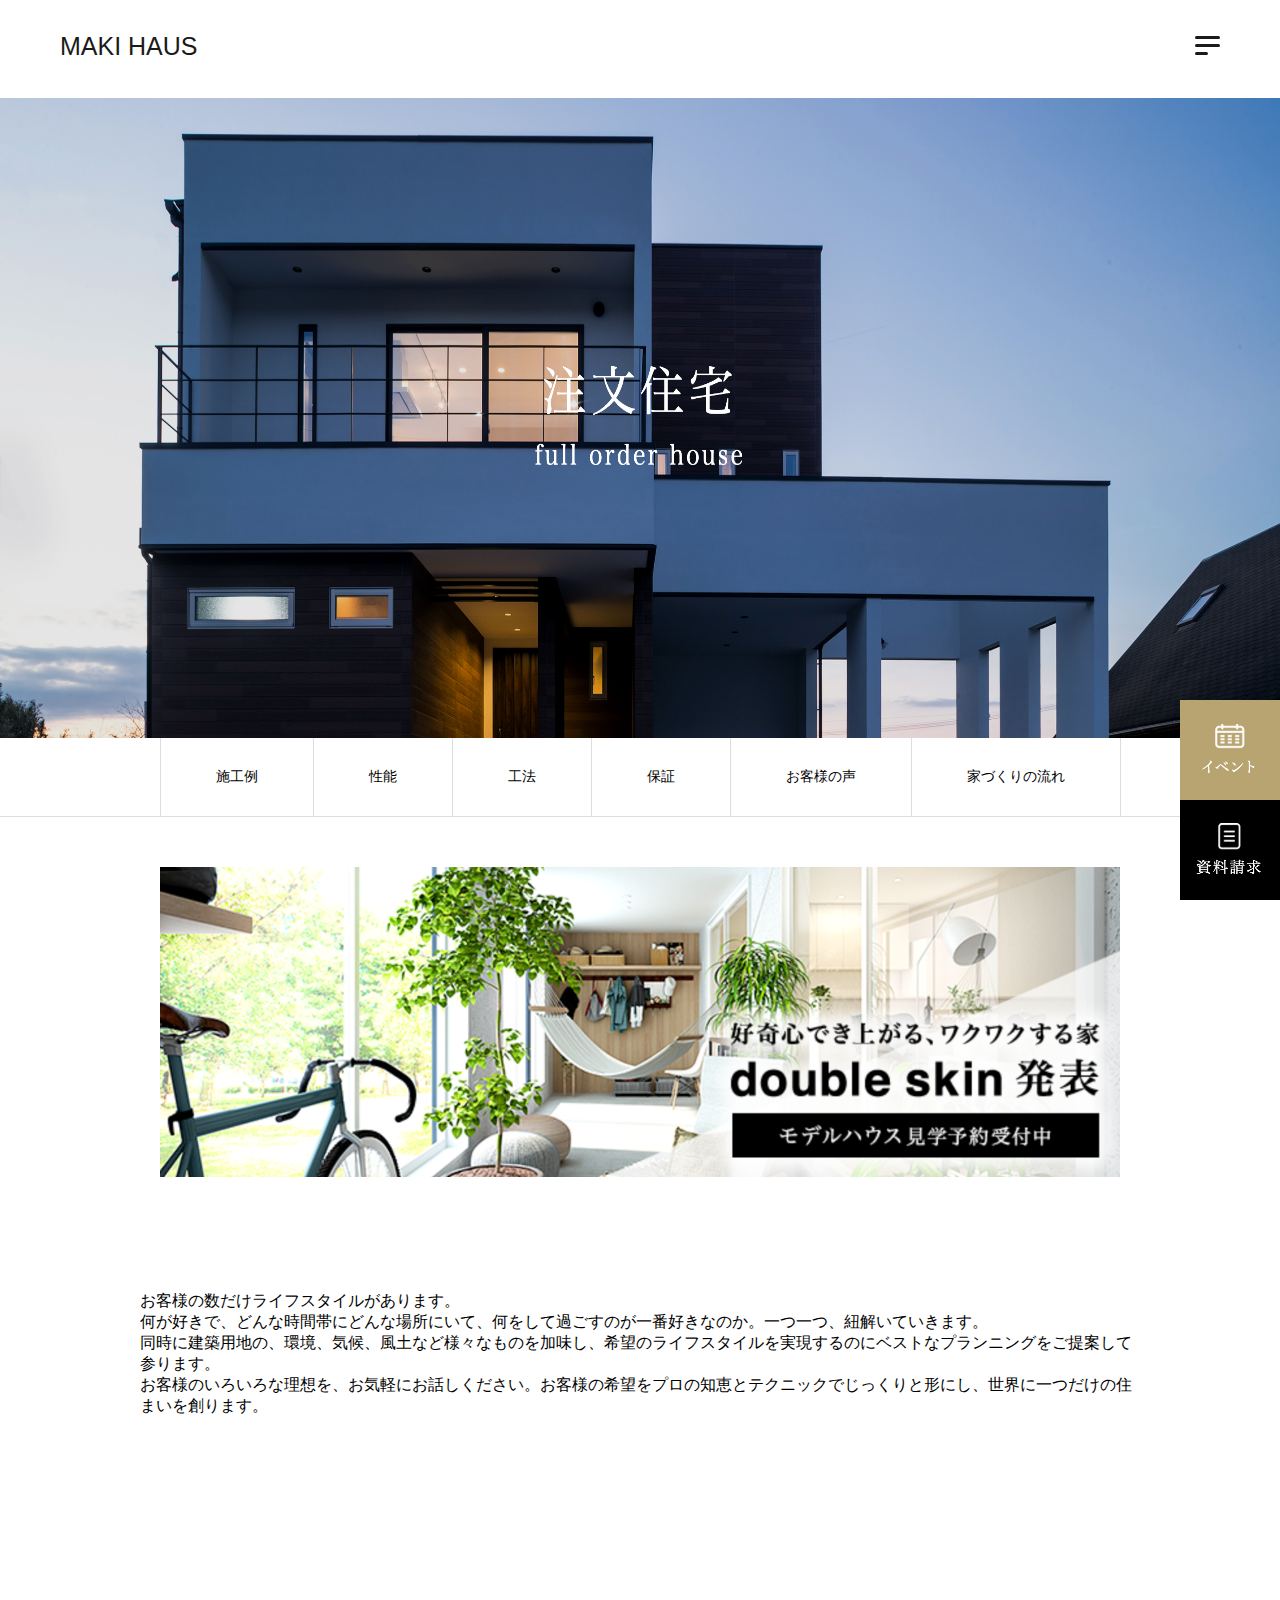
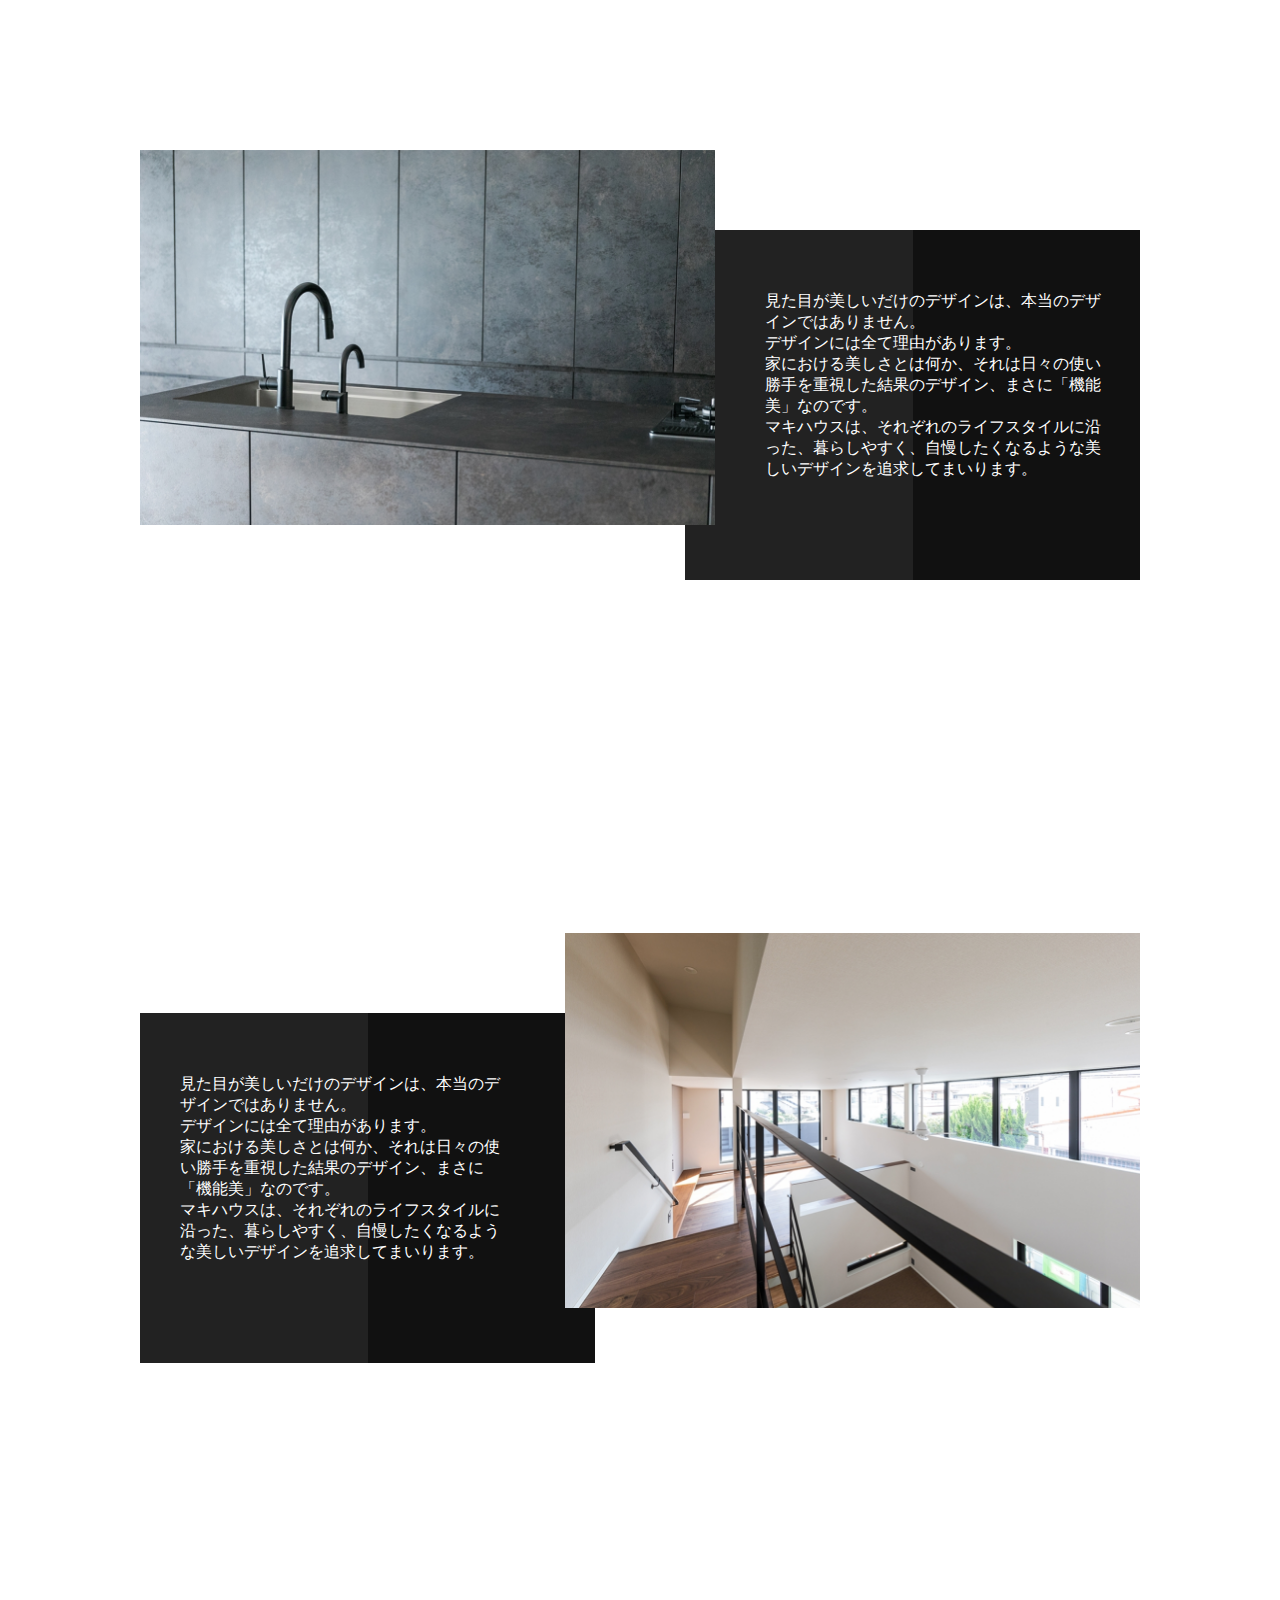
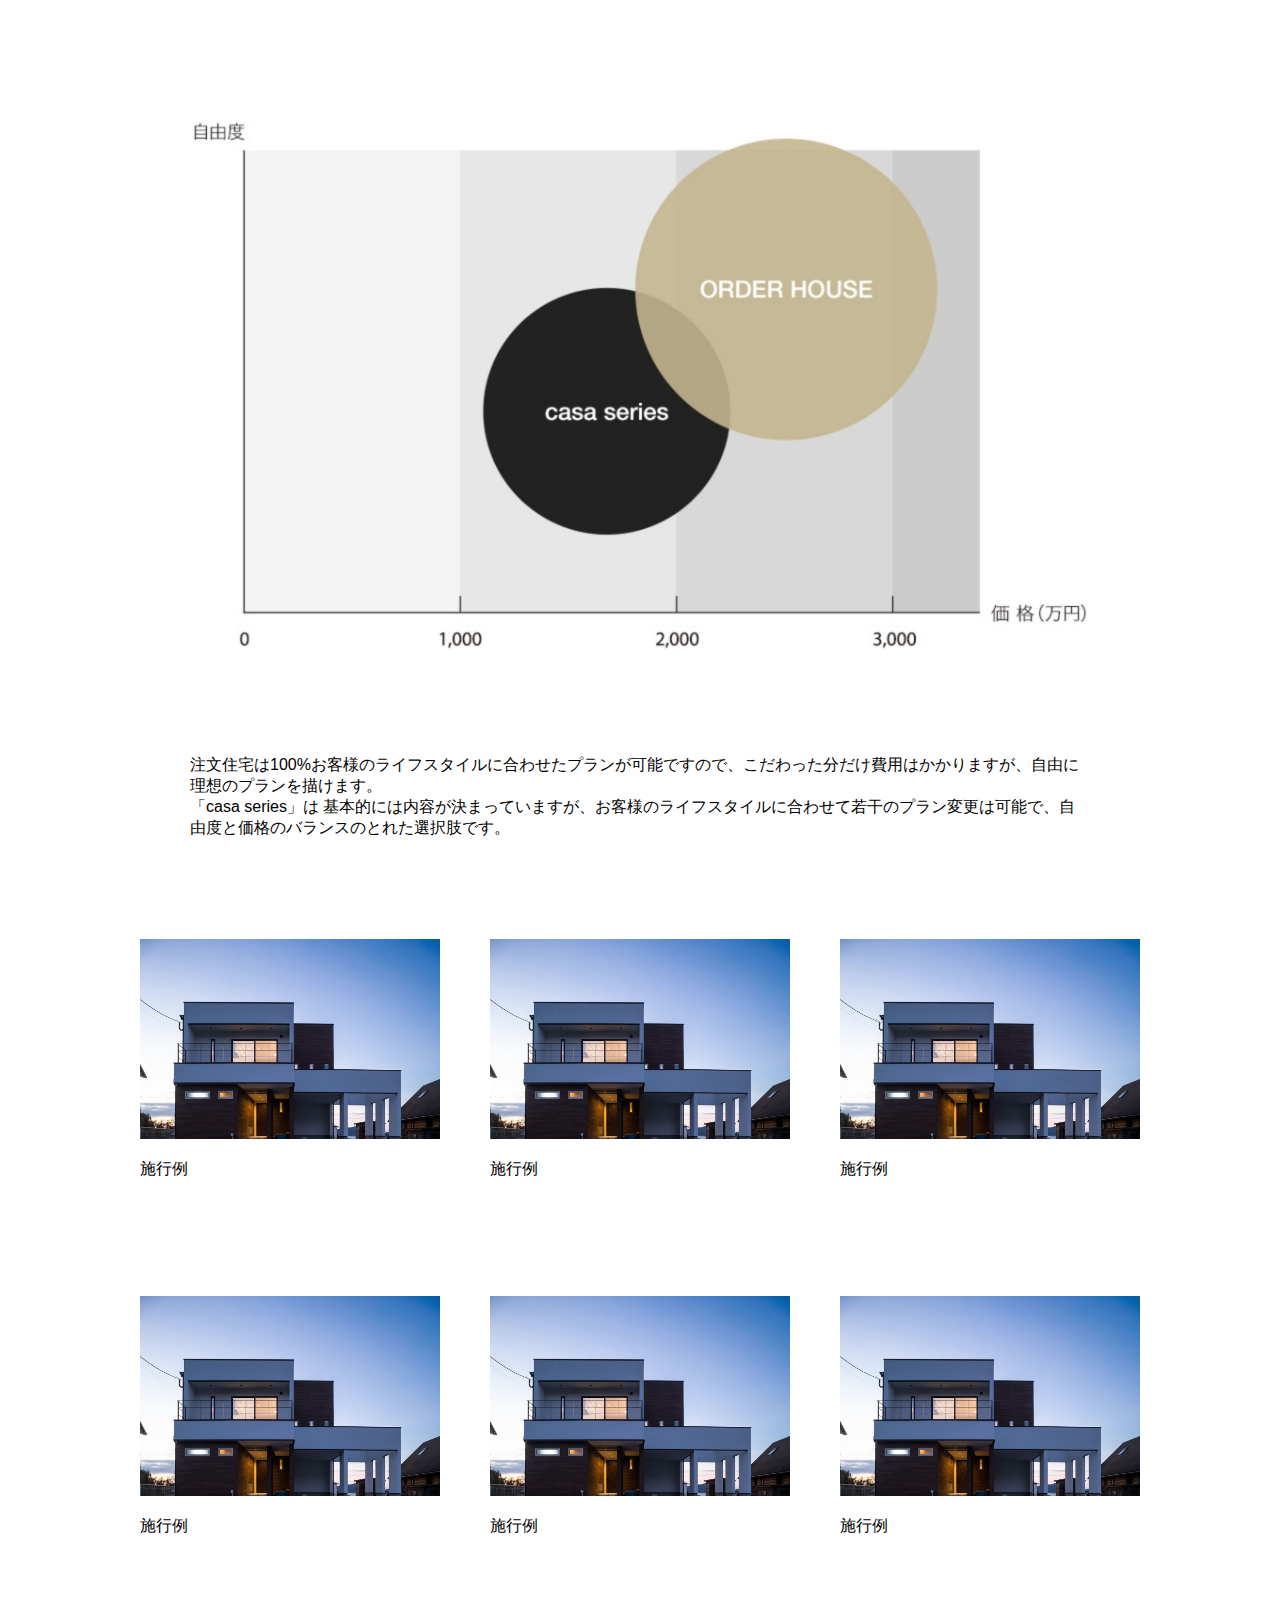
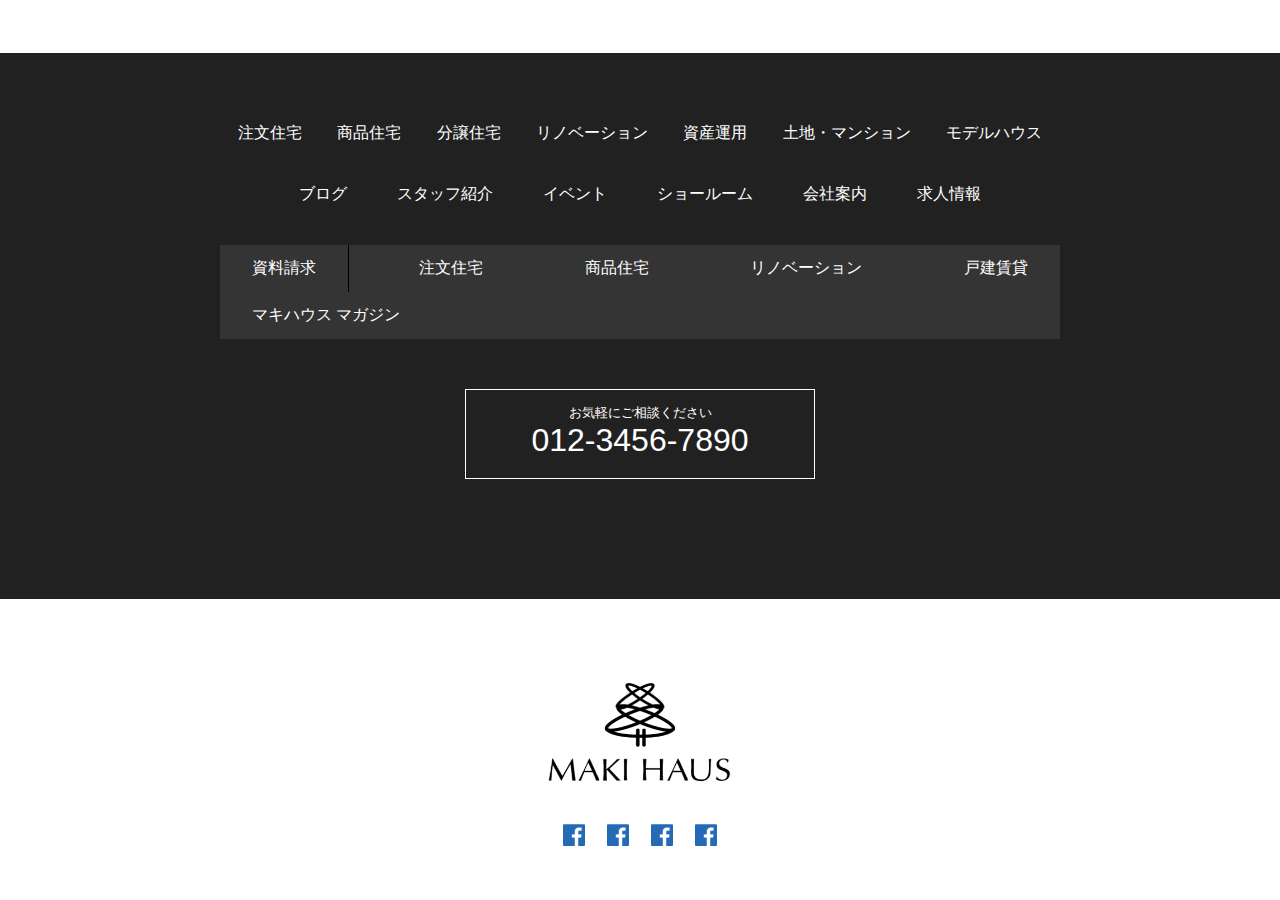
<file: order.html>
<!DOCTYPE html>
<html>
  <head>
    <meta charset="utf-8">
    <meta name="viewport" content="width=device-width,initial-scale=1.0,minimum-scale=1.0">
    <title>MAKI HAUS</title>
    <link rel="stylesheet" href="./css/style.css" charset="utf-8">
    <link rel="stylesheet" href="./css/style1.css" charset="utf-8">
    <link href="https://use.fontawesome.com/releases/v5.6.1/css/all.css" rel="stylesheet">
    <script src="https://ajax.googleapis.com/ajax/libs/jquery/3.3.1/jquery.min.js"></script>
    <script src="./js/fadein-title.js"></script>
  </head>
  <body>
    <header>
      <a class="header-logo" href="#file:///Users/yukimikajiri/Desktop/ポートフォリオ/about.html#">
        MAKI HAUS
      </a>
      <div id="nav-drawer">
        <input id="nav-input" type="checkbox" class="nav-unshown">
        <label id="nav-open" for="nav-input"><span></span></label>
        <label class="nav-unshown" id="nav-close" for="nav-input"></label>
        <div id="nav-content">
          <div class="menu margin-top10"><a href="#">注文住宅</a></div>
          <div class="menu"><a href="#">商品住宅</a></div>
          <div class="menu"><a href="#">分譲住宅</a></div>
          <div class="menu"><a href="#">リノベーション</a></div>
          <div class="menu"><a href="#">資産運用</a></div>
          <div class="menu"><a href="#">土地・マンション</a></div>
          <div class="menu"><a href="#">モデルハウス</a></div>
          <div class="menu"><a href="#">リフォーム・メンテナンス</a></div>
        </div>
      </div>
    </header>
    <div class="position">
      <a href="">
        <img src="./image/position-top.png"width="100px">
      </a>
      <a href="">
        <img src="./image/position-bottom.png"width="100px">
      </a>
    </div>
    <div class="t-position">
      <a href="">
        <img src="./image/t-po-i.png">
      </a>
      <a href="">
        <img src="./image/t-po-p.png">
      </a>
      <a href="">
        <img src="./image/t-po-in.png">
      </a>
    </div>
    <div class="mein-img">
      <img src ="./image/order-mein.png">
    </div>
    <div class="o-menu">
      <a class="border-left" href=""><div class="o-menu-li">施工例</div></a>
      <a href=""><div class="o-menu-li">性能</div></a>
      <a href=""><div class="o-menu-li">工法</div></a>
      <a href=""><div class="o-menu-li">保証</div></a>
      <a href=""><div class="o-menu-li">お客様の声</div></a>
      <a href=""><div class="o-menu-li">家づくりの流れ</div></a>
    </div>
    <div class="o-model">
      <img  class="o-model-img" src="image/o-model.png">
    </div>
    <div class="o-model-p">
      <p>お客様の数だけライフスタイルがあります。<br>
        何が好きで、どんな時間帯にどんな場所にいて、何をして過ごすのが一番好きなのか。一つ一つ、紐解いていきます。<br>
        同時に建築用地の、環境、気候、風土など様々なものを加味し、希望のライフスタイルを実現するのにベストなプランニングをご提案して参ります。<br>
        お客様のいろいろな理想を、お気軽にお話しください。お客様の希望をプロの知恵とテクニックでじっくりと形にし、世界に一つだけの住まいを創ります。</p>
    </div>
    <h2 class="o-title fadein">
      <div class="o-title-e">Design</div>
      <div class="o-title-j">[ デザイン ]</div>
      <div class="o-title-p">目指すデザインは機能美</div>
    </h2>
    <div class="o-title-box">
      <img src="image/o-model-design.png">
      <div class="o-design-box">
        <p>見た目が美しいだけのデザインは、本当のデザインではありません。<br>
          デザインには全て理由があります。<br>
          家における美しさとは何か、それは日々の使い勝手を重視した結果のデザイン、まさに「機能美」なのです。<br>
          マキハウスは、それぞれのライフスタイルに沿った、暮らしやすく、自慢したくなるような美しいデザインを追求してまいります。</p>
      </div>
    </div>
    <h2 class="o-title fadein">
      <div class="o-title-e">Migration</div>
      <div class="o-title-j">[ 回遊性 ]</div>
      <div class="o-title-p">空間を広く使い回遊性をもたせる</div>
    </h2>
    <div class="o-title-box">
      <img class="o-right" src="./image/o-model-mig.png">
      <div class="o-mig-box">
        <p>見た目が美しいだけのデザインは、本当のデザインではありません。<br>
          デザインには全て理由があります。<br>
          家における美しさとは何か、それは日々の使い勝手を重視した結果のデザイン、まさに「機能美」なのです。<br>
          マキハウスは、それぞれのライフスタイルに沿った、暮らしやすく、自慢したくなるような美しいデザインを追求してまいります。</p>
      </div>
    </div>
    <h2 class="o-title fadein">
      <div class="o-title-e">Price</div>
      <div class="o-title-j">[ 価格 ]</div>
      <div class="o-title-p">自由度と価格</div>
    </h2>
    <img class="o-price-img"src="./image/o-model-price.png">
    <div class="o-price-p">
      注文住宅は100%お客様のライフスタイルに合わせたプランが可能ですので、こだわった分だけ費用はかかりますが、自由に理想のプランを描けます。<br>
      「casa series」は 基本的には内容が決まっていますが、お客様のライフスタイルに合わせて若干のプラン変更は可能で、自由度と価格のバランスのとれた選択肢です。
    </div>
    <div class="o-posts">
      <a class="o-post" href="">
        <img class="o-post-img" src="image/o-post.png">
        <p class="o-post-p">施行例</p>
      </a>
      <a class="o-post" href="">
        <img class="o-post-img" src="image/o-post.png">
        <p class="o-post-p">施行例</p>
      </a><a class="o-post" href="">
        <img class="o-post-img" src="image/o-post.png">
        <p class="o-post-p">施行例</p>
      </a><a class="o-post" href="">
        <img class="o-post-img" src="image/o-post.png">
        <p class="o-post-p">施行例</p>
      </a><a class="o-post" href="">
        <img class="o-post-img" src="image/o-post.png">
        <p class="o-post-p">施行例</p>
      </a><a class="o-post" href="">
        <img class="o-post-img" src="image/o-post.png">
        <p class="o-post-p">施行例</p>
      </a>
    </div>
    <div class="black">
      <div class="nav-top">
        <a href=""><div class="nav-a">注文住宅</div></a>
        <a href=""><div class="nav-a">商品住宅</div></a>
        <a href=""><div class="nav-a">分譲住宅</div></a>
        <a href=""><div class="nav-a">リノベーション</div></a>
        <a href=""><div class="nav-a">資産運用</div></a>
        <a href=""><div class="nav-a">土地・マンション</div></a>
        <a href=""><div class="nav-a">モデルハウス</div></a>
      </div>
      <div class="nav-bottom">
        <a href=""><div class="nav-a">ブログ</div></a>
        <a href=""><div class="nav-a">スタッフ紹介</div></a>
        <a href=""><div class="nav-a">イベント</div></a>
        <a href=""><div class="nav-a">ショールーム</div></a>
        <a href=""><div class="nav-a">会社案内</div></a>
        <a href=""><div class="nav-a">求人情報</div></a>
      </div>
      <div class="info">
        <a class="border-right" href=""><div class="info-li" >資料請求</div></a>
        <a href=""><div class="info-li">注文住宅</div></a>
        <a href=""><div class="info-li">商品住宅</div></a>
        <a href=""><div class="info-li">リノベーション</div></a>
        <a href=""><div class="info-li">戸建賃貸</div></a>
        <a href=""><div class="info-li">マキハウス マガジン</div></a>
    </div>
      <div class="phone">
        <div class="phone-text">お気軽にご相談ください</div>
        <div class="phone-num"><a href="0123456789">012-3456-7890</a></div>
      </div>
    </div>
    <footer>
      <div class="logo">
        <img src="image/footer-logo.png">
      </div>
      <div class="sns-contact">
        <ul>
          <li><a href=""><img src="./image/facebook.png"width="22px"height="22px"></a></li>
          <li><a href=""><img src="./image/facebook.png"width="22px"height="22px"></a></li>
          <li><a href=""><img src="./image/facebook.png"width="22px"height="22px"></a></li>
          <li><a href=""><img src="./image/facebook.png"width="22px"height="22px"></a></li>
        </ul>
      </div>
    </footer>
  </body>
</html>
</file>
<file: css/style.css>
html,
body {
  margin: 0px;
  padding: 0px;
  font-family: "Roboto Condensed", "Hiragino Mincho Pro", "Yu Mincho", Helvetica, YuGothic, YuGothicM, メイリオ, Meiryo, sans-serif;
}

@media screen and (min-width: 767px) {
header{
  width: 100%;
  padding:32px 60px;
  box-sizing: border-box;
  position: fixed;
  z-index: 100;
  display: flex;
  justify-content: space-between;
  align-items: center;
  background-color: #fff;
}
.header-logo{
  font-size: 25px;
  color: #1a1a1a;
  text-decoration: none;
}
header a:hover{
  opacity: 0.7;
  filter: alpha(opacity=70);
}
#nav-drawer {
  position: relative;
}

.nav-unshown {
  display:none;
}

#nav-open {
  display: inline-block;
  width: 25px;
  height: 22px;
  vertical-align: middle;
}

#nav-open span, #nav-open span:before, #nav-open span:after {
  position: absolute;
  height: 3px;
  width: 25px;
  border-radius: 3px;
  background: #1a1a1a;
  display: block;
  content: '';
  cursor: pointer;
}
#nav-open span:before {
  bottom: -8px;
}
#nav-open span:after {
  bottom: -16px;
  width: 12.5px;
}

#nav-close {
  display: none;
  position: fixed;
  z-index: 99;
  top: 0;
  left: 0;
  width: 100%;
  height: 100%;
  opacity: 0;
  transition: .3s ease-in-out;
}


#nav-content {
  overflow: auto;
  position: fixed;
  top: 0;
  left: 0;
  z-index: 9999;
  width: 90%;
  max-width: 300px;/*最大幅（調整してください）*/
  height: 100%;
  background: #fff;
  transition: .3s ease-in-out;
  -webkit-transform: translateX(-105%);
  transform: translateX(-105%);
}

#nav-input:checked ~ #nav-close {
  display: block;
  opacity: .5;
}

#nav-input:checked ~ #nav-content {
  -webkit-transform: translateX(0%);
  transform: translateX(0%);
}
.menu{
  width: 100%;
  padding: 40px 40px;
  box-sizing: border-box;
}
.menu a{
  text-decoration: none;
  color: #1a1a1a;
  font-size: 12px;
}
.margin-top10{
  margin-top: 10px;
}
.position{
  position: fixed;
  right: 0;
  bottom: 0;
  z-index: 99;
}
.position a{
  display: block;
  height: auto;
}
.position img{
  vertical-align: bottom;
}
.t-position{
  display: none;
}
.mein-img{
  height: 640px;
  padding-top: 98px;
}
.mein-img img{
  width: 100%;
  height: 640px;
}
.message{
  font-size: 24px;
  text-align: center;
  padding: 120px 0;
  line-height: 1.8em;
}
.link-img{
  margin: 0 auto;;
  width: 500px;
  height: 200px;
  margin-bottom: 100px;
  overflow: hidden;
}
.link-img img{
  width: 500px;
  height: 200px;
}
.link-img img:hover {
  opacity: 0.9;
  transform: scale(1.1);
  transition-duration: 0.3s;
}

.news{
  background-color: #f4f4f4;
  width: 100%;
  padding: 90px 0 100px;
}
.news-title{
  font-size: 40px;
  text-align: center;
}
.event-info{
  width: 1000px;
  margin: 50px auto 0px;
  display: flex;
  justify-content: space-between;
}
.event-img {
  width: 470px;
  overflow: hidden;
}
.event-img img{
  width: 470px;
}
.event-img img:hover {
  transform: scale(1.05);
  transition-duration: 0.5s;
  opacity: 0.95;
}
.event-text{
  width: 500px;
  font-size: 20px; 
  line-height: 1.8em;
}
.events{
  width: 1000px;
  height: auto;
  margin: 100px auto 0;
  display: flex;
  justify-content: space-between;
}
.events a{
  text-decoration: none;
}
.events-post{
  width: 220px;
}
.events-post-img{
  width: 220px;
  height: 140px;
  overflow: hidden;
}
.events-post-img img{
  width: 220px;
  height: 140px;
}
.events-post-img img:hover{
  transform: scale(1.05);
  transition-duration: 0.5s;
  opacity: 0.9;
}
.post-day{
  color: #888;
  margin: 10px 0 15px;
  font-size: 12px;
}
.post-text{
  color: #000;
}
.post-categoly{
  color: #000;
  margin-top: 10px;
  font-size: 12px;
}
.center{
  width: 100%;
  text-align: center;
}
.button {
  margin: 100px auto;
  position: relative;
  display: inline-block;
  padding: .5em 4em;
  border: 1px solid #333;
  color: #333;
  text-align: center;
  text-decoration: none;
  transition: .3s;
}
.button:hover {
  color: #fff;
}
.button::before {
  position: absolute;
  top: 0;
  right: 0;
  bottom: 0;
  left: 0;
  z-index: -1;
  content: '';
  background-color: #333;
  transform-origin: right top;
  transform: scale(0, 1);
  transition: transform .3s;
}
.button:hover::before {
  transform-origin: left top;
  transform: scale(1, 1);
}

button {
  border: 0;
  box-shadow: none;
  cursor: pointer;
}

button {
  position: relative;
  display: block;
  width: 220px;
  height: 50px;
  margin: 100px auto 0;
  color: #000;
  font-size: 1.2em;
  background: #fff;
  overflow: hidden;
  border: 1px solid #ddd;
}

button span {
  position: relative;
  z-index: 1;
  transition: .3s;
}

button:hover span {
  color: #000;
}

button:before {
  content: "";
  position: absolute;
  top: 0;
  left: 0;
  z-index: 0;
  width: 100%;
  height: 100%;
  background: #ddd;
  transform: translate3d(-100%, 0, 0);
  transition: .5s;
}

button:hover:before {
  transform: translate3d(0, 0, 0);
}
.blogs{
  width: 1000px;
  height: auto;
  margin: 60px auto 0;
  display: flex;
  justify-content: space-between;
}
.blogs a{
  text-decoration: none;
}
.blog-title{
  margin-top: 100px;
  font-size: 40px;
  text-align: center;
}
.blog-categoly{
  color: #888;
  margin-top: 10px;
  font-size: 12px;
}
.margin-bottom100{
  margin-bottom: 100px;
}
.image-news{
  background-color: #f4f4f4;
  text-align: center;
  padding: 100px 0 40px;
}
.image-news img:hover {
  opacity: 0.9;
  transform: scale(1.01);
  transition-duration: 0.3s;
}
.image-news-img{
  width: 700px;
  margin: 0 auto;
}
.black{
  width: 100%;
  padding: 70px 220px;
  box-sizing: border-box;
  background-color: #212121;
}
.nav-top{
  display: flex;
  justify-content: space-around;
  margin-bottom: 40px;
}
.nav-top a{
  color: #fff;
  text-decoration: none;
}
.nav-bottom{
  display: flex;
  justify-content: center;
  margin-bottom: 40px;
}
.nav-bottom a{
  color: #fff;
  text-decoration: none;
  margin-left: 25px;
  margin-right: 25px;
}
.info{
  text-align: center;
  margin: auto;
  background: #343434;
  display: flex;
  flex-wrap: wrap;
  justify-content: space-between;
  box-sizing: border-box;
}
.info a{
  color: #fff;
  text-decoration: none;
  padding: 13px 32px;
}
.border-right{
  border-right: solid #000 0.5px;
}
.phone{
  width: 350px;
  height: 90px;
  padding: 15px 55px;
  box-sizing: border-box;
  border: 1px solid #fff;
  color: #fff;
  text-align: center;
  margin: 50px auto;
}
.phone-text{
  padding: 0;
  font-size: 0.8rem;
}
.phone-num a{
  text-decoration: none;
  color: #fff;
  font-size: 2rem;
}
.logo{
  width: 200px;
  height: 105px;
  margin: 80px auto 40px;
}
.logo img{
  width: 200px;
  height: 105px;
}
.sns-contact{
  width: 100%;
}
.sns-contact ul{
  list-style: none;
  display: flex;
  justify-content: center;
  margin-bottom: 50px;
  padding-inline-start: 0px;
}
.sns-contact li{
  margin-right: 11px;
  margin-left: 11px;
}
}

@media screen and (max-width: 767px) {
header{
  width: 100%;
  padding: 3vw 4vw;
  box-sizing: border-box;
  position: fixed;
  z-index: 100;
  display: flex;
  justify-content: space-between;
  align-items: center;
  background-color: #fff;
}
.header-logo{
  font-size: 25px;
  color: #1a1a1a;
  text-decoration: none;
}
header a:hover{
  opacity: 0.7;
  filter: alpha(opacity=70);
}
#nav-drawer {
  position: relative;
}

.nav-unshown {
  display:none;
}

#nav-open {
  display: inline-block;
  width: 25px;
  height: 22px;
  vertical-align: middle;
}

#nav-open span, #nav-open span:before, #nav-open span:after {
  position: absolute;
  height: 3px;/*線の太さ*/
  width: 25px;/*長さ*/
  border-radius: 3px;
  background: #1a1a1a;
  display: block;
  content: '';
  cursor: pointer;
}
#nav-open span:before {
  bottom: -8px;
}
#nav-open span:after {
  bottom: -16px;
  width: 25px;
}

#nav-close {
  display: none;
  position: fixed;
  z-index: 99;
  top: 0;
  left: 0;
  width: 100%;
  height: 100%;
  opacity: 0;
  transition: .3s ease-in-out;
}

#nav-content {
  overflow: auto;
  position: fixed;
  top: 0;
  left: 0;
  z-index: 9999;
  width: 90%;
  max-width: 300px;
  height: 100%;
  background: #fff;
  transition: .3s ease-in-out;
  -webkit-transform: translateX(-105%);
  transform: translateX(-105%);
}


#nav-input:checked ~ #nav-close {
  display: block;
  opacity: .5;
}

#nav-input:checked ~ #nav-content {
  -webkit-transform: translateX(0%);
  transform: translateX(0%);
}
.menu{
  width: 100%;
  padding: 40px 40px;
  box-sizing: border-box;
}
.menu a{
  text-decoration: none;
  color: #1a1a1a;
  font-size: 12px;
}
.margin-top10{
  margin-top: 10px;
}
.position{
  display: none;
}
.t-position{
  display: flex;
  position: fixed;
  bottom: 0;
  z-index: 99;
}
.t-position a{
  width: 33.33%;
}
.t-position a img{
  width: 100%;
}
.mein-img{
  padding-top: 61px;
}
.mein-img img{
  width: 100%;
  height: 55vh;
  object-fit: cover;
}
.message{
  font-size: 16px;
  text-align: center;
  padding: 50px 60px;
  line-height: 1.8em;
}
.link-img{
  margin: 0 auto;
  width: 100%;
  padding: 0 20px;
  box-sizing: border-box;
  margin-bottom: 50px;
  overflow: hidden;
}
.link-img img{
  width: 100%;
  box-sizing: border-box;
}
.link-img img:hover {
  opacity: 0.9;
  transform: scale(1.1);
  transition-duration: 0.3s;
}

.news{
  background-color: #f4f4f4;
  width: 100%;
  padding: 40px 0 50px;
}
.news-title{
  font-size: 40px;
  text-align: center;
}
.event-info{
  width: 100%;
  margin: 25px auto 0;
}
.event-img {
  width: 100%;
  padding: 0 10px 32px;
  box-sizing: border-box;
  overflow: hidden;
}
.event-img img{
  width: 100%;
}
.event-img img:hover {
  transform: scale(1.05);
  transition-duration: 0.5s;
  opacity: 0.95;
}
.event-text{
  width: 100%;
  padding: 0 20px;
  box-sizing: border-box;
  font-size: 18px; 
  line-height: 1.8em;
  margin-bottom: 80px;
}
.events{
  width: 100%;
  height: auto;
}
.events a{
  text-decoration: none;
}
.events-post{
  width: 100%;
}
.events-post-img{
  width: 100%;
  box-sizing: border-box;
  overflow: hidden;
}
.events-post-img img{
  width: 100%;
  padding: 0 32px;
  box-sizing: border-box;
}
.events-post-img img:hover{
  transform: scale(1.05);
  transition-duration: 0.5s;
  opacity: 0.9;
}
.post-day{
  color: #888;
  margin: 10px 0 15px;
  width: 100%;
  padding: 0 32px;
  box-sizing: border-box;
  font-size: 12px;
}
.post-text{
  color: #000;
  width: 100%;
  padding: 0 32px;
  box-sizing: border-box;
  margin-bottom: 20px;
}
.post-categoly{
  color: #000;
  margin-top: 10px;
  font-size: 12px;
  width: 100%;
  padding: 0 32px;
  box-sizing: border-box;
  margin-bottom: 50px;
}
.center{
  width: 100%;
  text-align: center;
}
.button {
  margin: 50px auto;
  position: relative;
  display: inline-block;
  padding: .5em 4em;
  border: 1px solid #333;
  color: #333;
  text-align: center;
  text-decoration: none;
  transition: .3s;
}
.button:hover {
  color: #fff;
}
.button::before {
  position: absolute;
  top: 0;
  right: 0;
  bottom: 0;
  left: 0;
  z-index: -1;
  content: '';
  background-color: #333;
  transform-origin: right top;
  transform: scale(0, 1);
  transition: transform .3s;
}
.button:hover::before {
  transform-origin: left top;
  transform: scale(1, 1);
}

button {
  border: 0;
  box-shadow: none;
  cursor: pointer;
}

button {
  position: relative;
  display: block;
  width: 220px;
  height: 50px;
  margin: 50px auto 0;
  color: #000;
  font-size: 1.2em;
  background: #fff;
  overflow: hidden;
  border: 1px solid #ddd;
}

button span {
  position: relative;
  z-index: 1;
  transition: .3s;
}

button:hover span {
  color: #000;
}

button:before {
  content: "";
  position: absolute;
  top: 0;
  left: 0;
  z-index: 0;
  width: 100%;
  height: 100%;
  background: #ddd;
  transform: translate3d(-100%, 0, 0);
  transition: .5s;
}

button:hover:before {
  transform: translate3d(0, 0, 0);
}
.blogs{
  width: 100%;
  box-sizing: border-box;
  margin: 60px auto 0;
  justify-content: space-between;
}
.blogs a{
  text-decoration: none;
}
.blog-title{
  margin-top: 100px;
  font-size: 40px;
  text-align: center;
}
.blog-categoly{
  color: #888;
  margin-top: 10px;
  font-size: 12px;
  width: 100%;
  padding: 0 32px;
  box-sizing: border-box;
  margin-bottom: 50px;
}
.margin-bottom100{
  margin-bottom: 100px;
}
.image-news{
  background-color: #f4f4f4;
  text-align: center;
  padding: 100px 0 40px;
}
.image-news img:hover {
  opacity: 0.9;
  transform: scale(1.01);
  transition-duration: 0.3s;
}
.image-news-img{
  width: 100%;
  padding: 0 20px;
  box-sizing: border-box;
}
.black{
  width: 100%;
  padding: 30px 30px;
  box-sizing: border-box;
  background-color: #212121;
}
.nav-top{
  display: flex;
  flex-wrap: wrap;
  margin-top: 20px;
  margin-bottom: 40px;
}
.nav-top a{
  width: 50%;
  color: #fff;
  text-decoration: none;
  margin-bottom: 25px;
}
.nav-bottom{
  display: flex;
  flex-wrap: wrap;
  margin-bottom: 40px;
}
.nav-bottom a{
  color: #fff;
  text-decoration: none;
  margin-right: 30px;
  margin-bottom: 25px;
}
.info{
  text-align: center;
  margin: auto;
  background: #343434;
  display: flex;
  flex-wrap: wrap;
  justify-content: space-between;
  box-sizing: border-box;
}
.info a{
  color: #fff;
  text-decoration: none;
  padding: 13px 32px;
}
.info-li-none{
  display: none;
}
.border-right{
  display: none;
}
.phone{
  width: 100%;
  height: 90px;
  padding: 15px 0;
  box-sizing: border-box;
  border: 1px solid #fff;
  color: #fff;
  text-align: center;
  margin: 50px auto;
}
.phone-text{
  padding: 0;
  font-size: 0.8rem;
}
.phone-num a{
  text-decoration: none;
  color: #fff;
  font-size: 2rem;
}
.logo{
  width: 240px;
  margin: 80px auto 40px;
}
.logo img{
  width: 240px;
}
.sns-contact{
  width: 100%;
}
.sns-contact ul{
  list-style: none;
  display: flex;
  justify-content: center;
  margin-bottom: 150px;
  padding-inline-start: 0px;
}
.sns-contact li{
  margin-right: 11px;
  margin-left: 11px;
}
}
</file>
<file: css/style1.css>
@media screen and (min-width: 767px) { 
  .o-menu{
    width: 100%;
    border-bottom: solid 1px rgb(221, 221, 221);
    margin-bottom: 50px;
    display: flex;
    justify-content: center;
  }
  
  .o-menu a{
    text-decoration: none;
    position: relative;
    display: inline-block;
    color: #000;
    font-size: 14px;
    padding: 30px 55px;
    border-right: solid 1px rgb(221, 221, 221);
  }
  
  .o-menu a::after {
    position: absolute;
    bottom: -1px;
    left: 0;
    content: '';
    width: 100%;
    height: 1px;
    background: #333;
    transform: scale(0, 1);
    transform-origin: center top;
    transition: transform .3s;
  }
  
  .o-menu a:hover::after {
    transform: scale(1, 1);
  }
  
  .border-left{
    border-left: solid 1px rgb(221, 221, 221);
  }
  
  .o-model{
    width: 1000px;
    margin: 0 auto;
    text-align: center;
    margin-bottom: 60px;
  }
  
  .o-model-img{
    margin: 0 auto;
    width: 1000px;
    padding: 0 20px;
    box-sizing: border-box;
    margin-bottom: 50px;
    overflow: hidden;
  }
  
  .o-model-p{
    width: 1000px;
    margin:  auto;
    margin-bottom: 80px;
  }
  
  .o-title{
    width: 100%;
    margin: 0 auto;
    text-align: center;
    margin-bottom: 80px;
    position: relative;
  }
  
  .o-title :after{
    width:40px;
    content: "";
    border-bottom: 2px solid #000;
    position: absolute;
    top:0;
    left: 0;
    right: 0;
    bottom: -20px;
    margin:auto;
  }
  
  .o-title-e{
    font-size: 40px;
    margin-bottom: 20px;
  }
  
  .o-title-j{
    font-size: 20px;
    margin-bottom: 30px;
  }
  
  .o-title-p{
    font-size: 38px;
  }
  
  .fadein {
    opacity : 0;
    transform: translateY(40px);
    transition: all 1s;
  }
  
  .o-title-box{
    width: 1000px;
    height: 430px;
    margin: 0 auto 100px;
    position: relative;
  }
  
  .o-title-box img{
    width: 575px;
    height: 375px;
  }
  
  .o-design-box{
    width: 455px;
    height: 350px;
    position: absolute;
    right: 0;
    bottom: 0;
    background: linear-gradient(-90deg, rgb(17, 17, 17) 50%, rgb(34, 34, 34) 50%);
    justify-content: center;
    align-items: center;
    color: #fff;
    box-sizing: border-box;
    padding: 45px 30px 30px 80px;
    z-index: -1;
  }
  
  .o-right{
    position: absolute;
    right: 0;
  }
  
  .o-mig-box{
    width: 455px;
    height: 350px;
    position: absolute;
    left: 0;
    bottom: 0;
    background: linear-gradient(-90deg, rgb(17, 17, 17) 50%, rgb(34, 34, 34) 50%);
    justify-content: center;
    align-items: center;
    color: #fff;
    box-sizing: border-box;
    padding: 45px 80px 30px 40px;
    z-index: -1;
  
  }
  
  .o-price-img{
    display: block;
    width: 900px;
    margin: 0 auto 100px;
  }
  
  .o-price-p{
    width: 900px;
    margin: 0 auto 100px;
  }
  
  .o-posts{
    width: 1000px;
    margin: 0 auto;
    display: flex;
    flex-wrap: wrap;
    justify-content: space-between;
  }
  
  .o-post{
    color: #000;
    text-decoration: none;
    margin-bottom: 100px;
  }
  
  .o-post-img{
    width: 300px;
    height: 200px
  }
  }
  
  
  @media screen and (max-width: 767px) {
  .o-menu{
    display: none;
  }
  .o-menu-none{
    display: none;
  }
  
  .o-menu a{
    text-decoration: none;
    position: relative;
    display: inline-block;
    color: #000;
    font-size: 14px;
    padding: 30px 55px;
    border-right: solid 1px rgb(221, 221, 221);
    border-bottom: solid 1px rgb(221, 221, 221);
  }
  
  .o-menu a::after {
    position: absolute;
    bottom: -1px;
    left: 0;
    content: '';
    width: 100%;
    height: 1px;
    background: #333;
    transform: scale(0, 1);
    transform-origin: center top;
    transition: transform .3s;
  }
  
  .o-menu a:hover::after {
    transform: scale(1, 1);
  }
  
  .border-left{
    border-left: solid 1px rgb(221, 221, 221);
  }
  
  .o-model{
    text-align: center;
    height: auto;
  }
  
  .o-model-img{
    margin: 40px auto 0;
    width: 100%;
    padding: 0 20px;
    box-sizing: border-box;
    margin-bottom: 50px;
    overflow: hidden;
  }
  
  .o-model-p{
    width: 100%;
    margin: auto;
    padding: 30px;
    margin-bottom: 80px;
    box-sizing: border-box;
  }
  
  .o-title{
    width: 100%;
    margin: 0 auto;
    text-align: center;
    margin-bottom: 60px;
    position: relative;
  }
  
  .o-title :after{
    width:40px;
    content: "";
    border-bottom: 2px solid #000;
    position: absolute;
    top:0;
    left: 0;
    right: 0;
    bottom: -20px;
    margin:auto;
  }
  
  .o-title-e{
    font-size: 40px;
    margin-bottom: 5px;
    font-weight: 300;
  }
  
  .o-title-j{
    font-size: 18px;
    margin-bottom: 15px;
    font-weight: 100;
  }
  
  .o-title-p{
    font-size: 22px;
    font-weight: 100;
  }
  
  .fadein {
    opacity : 0;
    transform: translateY(40px);
    transition: all 1s;
  }
  
  .o-title-box{
    width: 100%;
    margin: 0 auto 100px;
  }
  
  .o-title-box img{
    width: 100%;
  }
  
  .o-design-box{
    width: 100%;
    background: linear-gradient(-90deg, rgb(17, 17, 17) 50%, rgb(34, 34, 34) 50%);
    justify-content: center;
    align-items: center;
    color: #fff;
    box-sizing: border-box;
    padding: 50px;
    z-index: -1;
  }
  
  .o-mig-box{
    width: 100%;
    background: linear-gradient(-90deg, rgb(17, 17, 17) 50%, rgb(34, 34, 34) 50%);
    justify-content: center;
    align-items: center;
    color: #fff;
    box-sizing: border-box;
    padding: 40px;
    z-index: -1;
  
  }
  
  .o-price-img{
    display: block;
    width: 100%;
    padding: 20px;
    box-sizing: border-box;
    margin: 0 auto;
  }
  
  .o-price-p{
    width: 100%;
    padding: 30px;
    box-sizing: border-box;
    margin: 0 auto 50px;
  }
  
  .o-posts{
    width: 100%;
    padding: 0 40px;
    box-sizing: border-box;
  }
  
  .o-post{
    color: #000;
    text-decoration: none;
  }
  
  .o-post-img{
    width: 100%;
  }
  
  .o-post-p {
    margin-bottom: 80px;
  }
  }
</file>
